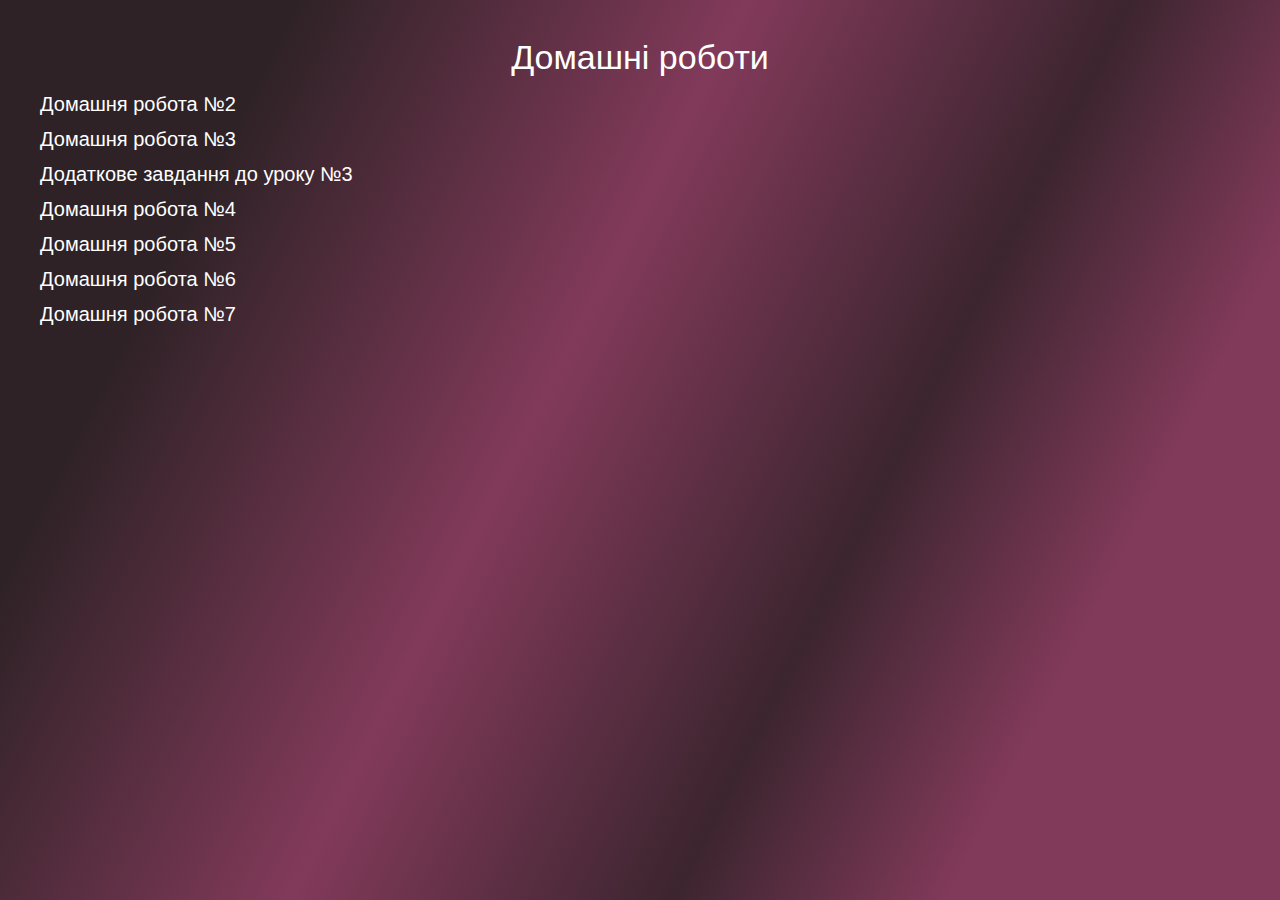
<file: index.html>
<!DOCTYPE html>
<html lang="uk">

<head>
	<meta charset="UTF-8">
	<meta name="viewport" content="width=device-width, initial-scale=1.0">
	<link rel="stylesheet" href="css/style.css">
	<title>Домашня сторінка</title>
</head>

<body>
	<div class="container">
		<h1>Домашні роботи</h1>
		<ul>
			<li>
				<a href="homework_2/index.html">Домашня робота №2</a>
			</li>
			<a href="homework_3/index.html">Домашня робота №3</a>
			</li>
			<li>
				<a href="homework_3/index2.html">Додаткове завдання до уроку №3</a>
			</li>
			<li>
				<a href="homework_4/index.html">Домашня робота №4</a>
			</li>
			<li>
				<a href="homework_5/index.html">Домашня робота №5</a>
			</li>
			<li>
				<a href="homework_6/index.html">Домашня робота №6</a>
			</li>
			<li>
				<a href="homework_7/index.html">Домашня робота №7</a>
			</li>
		</ul>
	</div>
</body>

</html>
</file>
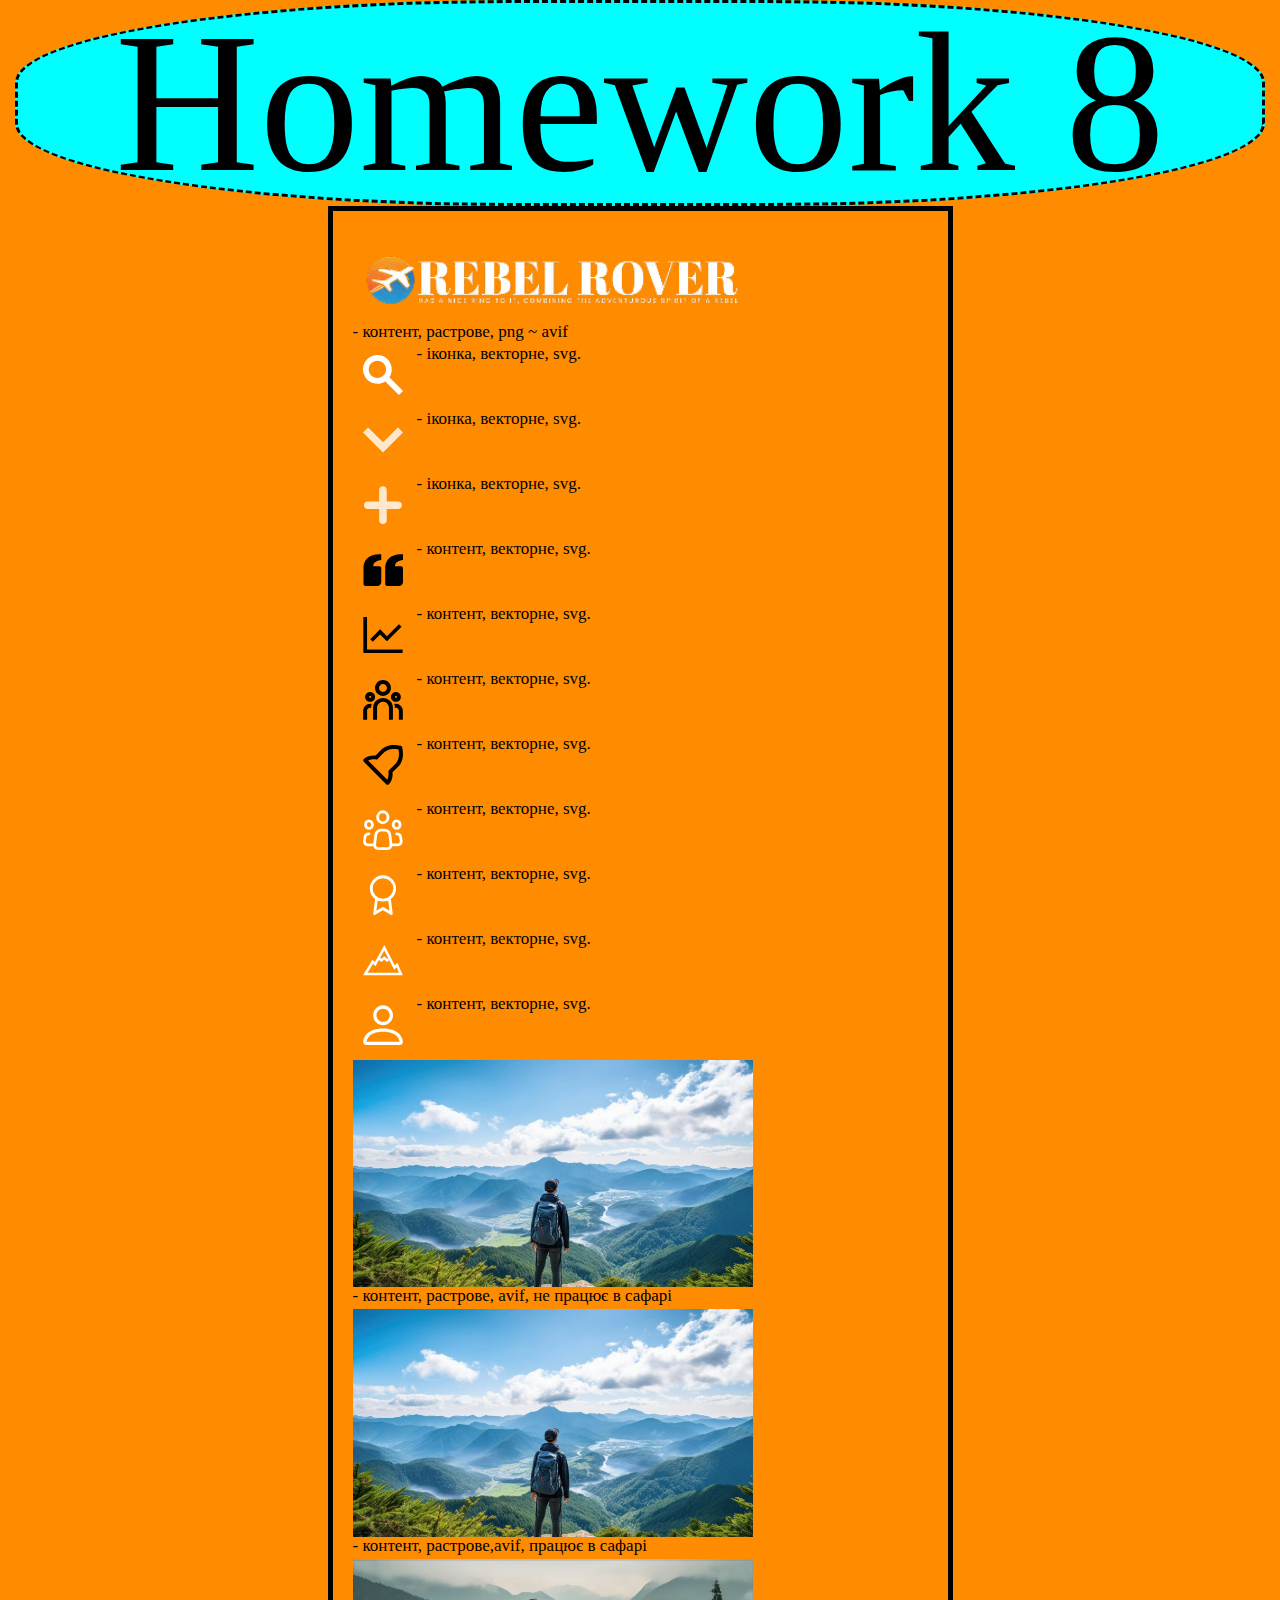
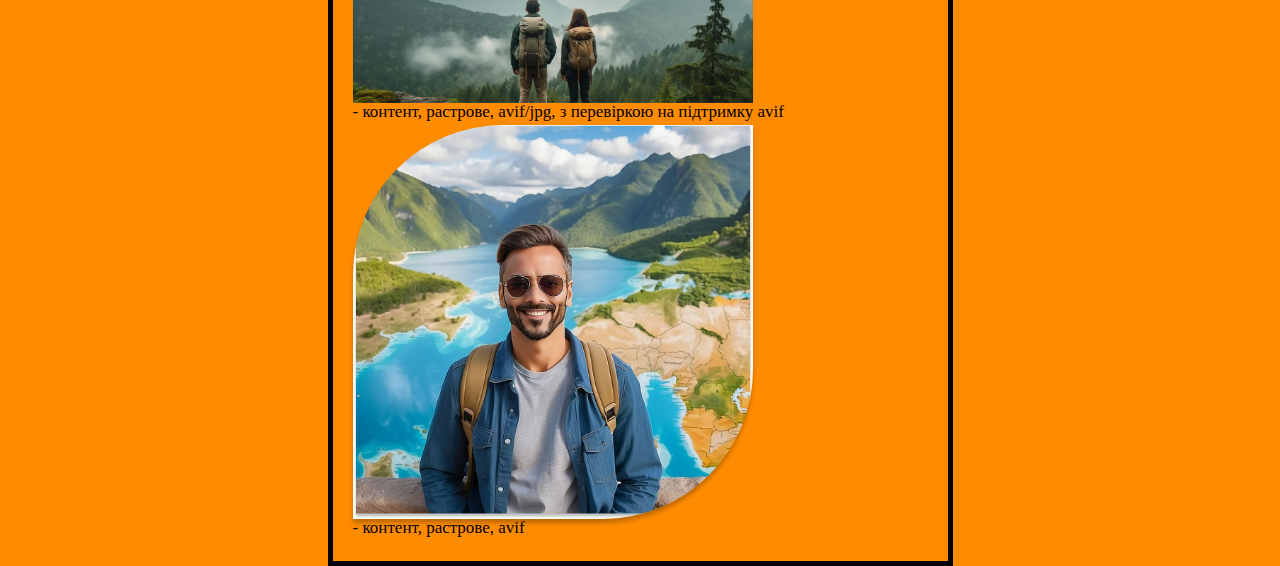
<file: homework-8/index.html>
<!DOCTYPE html>
<html lang="en">
   <head>
      <meta charset="UTF-8">
      <meta name="viewport" content="width=device-width, initial-scale=1.0">
      <title>Homework 8</title>
      <link rel="stylesheet" href="css/style.css">
   </head>
   <body>
      <div class="wrapper">
         <header class="header">
            <div class="title">
               <h1>Homework 8</h1>
            </div>
         </header>
         <main class="page">
            <div class="container">
               <div class="content">
                  <div class="item">
                     <img src="img/Logo.avif" alt="logo">
                     <a href="#">- контент, растрове, png ~ avif</a>
                  </div>
                  <div class="item small">
                     <img src="img/Search.svg" alt="search">
                     <a href="#">- іконка, векторне, svg.</a>
                  </div>
                  <div class="item small">
                     <img src="img/Arrow.svg" alt="arrow">
                     <a href="#">- іконка, векторне, svg.</a>
                  </div>
                  <div class="item small">
                     <img src="img/Plus.svg" alt="plus">
                     <a href="#">- іконка, векторне, svg.</a>
                  </div>
                  <div class="item small">
                     <img src="img/Virgule.svg" alt="Virgule">
                     <a href="#">- контент, векторне, svg.</a>
                  </div>
                  <div class="item small">
                     <img src="img/Graph.svg" alt="Graph">
                     <a href="#">- контент, векторне, svg.</a>
                  </div>
                  <div class="item small">
                     <img src="img/Group.svg" alt="group">
                     <a href="#">- контент, векторне, svg.</a>
                  </div>
                  <div class="item small">
                     <img src="img/Rocket.svg" alt="rocket">
                     <a href="#">- контент, векторне, svg.</a>
                  </div>
                  <div class="item small">
                     <img src="img/Group-2.svg" alt="people">
                     <a href="#">- контент, векторне, svg.</a>
                  </div>
                  <div class="item small">
                     <img src="img/Medal.svg" alt="medal">
                     <a href="#">- контент, векторне, svg.</a>
                  </div>
                  <div class="item small">
                     <img src="img/Mountain.svg" alt="mountain">
                     <a href="#">- контент, векторне, svg.</a>
                  </div>
                  <div class="item small">
                     <img src="img/One-person.svg" alt="one person">
                     <a href="#">- контент, векторне, svg.</a>
                  </div>
                  <div class="item">
                     <img srcset="img/Nature-2X.avif 2x, 
                     img/Nature-3X.avif 3x" alt="nature"
                        src="img/Nature.avif">
                     <a href="#">- контент, растрове, avif, не працює в
                        сафарі</a>
                  </div>
                  <div class="item">
                     <picture>
                        <source srcset="img/Nature.avif 1X, 
                        img/Nature-2X.avif 2x, 
                        img/Nature-3X.avif 3x">
                        <img src="img/Nature.avif" alt="nature">
                     </picture>
                     <a href="#">- контент, растрове,avif, працює в сафарі</a>
                  </div>
                  <div class="item">
                     <picture>
                        <source srcset="img/People-in-nature.avif"
                           type="image/avif">
                        <img src="img/People-in-nature.jpg"
                           alt="People in nature">
                     </picture>
                     <a href="#">- контент, растрове, avif/jpg, з перевіркою на
                        підтримку avif</a>
                  </div>
                  <div class="item">
                     <picture>
                        <source srcset="img/men-in-mountain.avif 1X,
                        img/men-in-mountain2X.avif 2x, 
                        img/men-in-mountain3X.avif 3x">
                        <img class="border" src="img/men-in-mountain.avif"
                           alt="men in mountain">
                     </picture>
                     <a href="#">- контент, растрове, avif</a>
                  </div>
               </div>
            </div>
         </main>
         <footer class="footer">

         </footer>
      </div>
   </body>
</html>
</file>
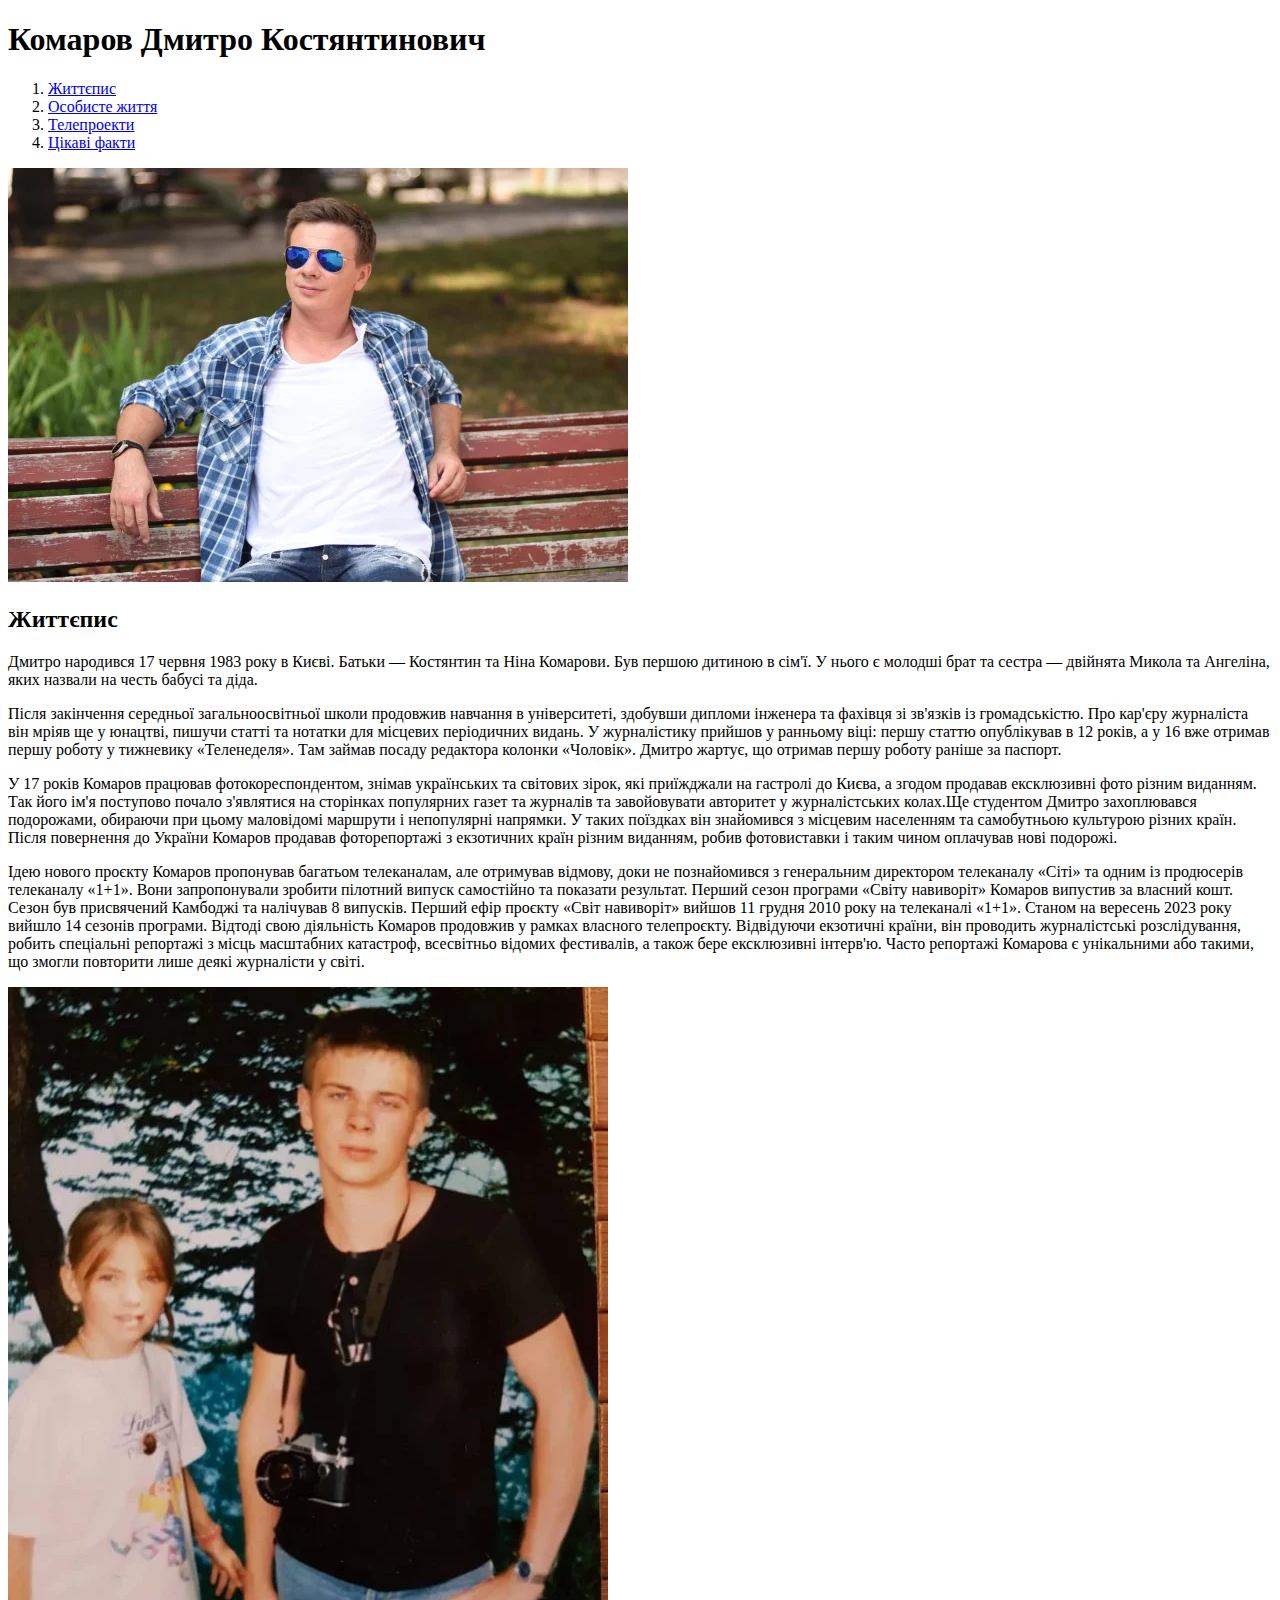
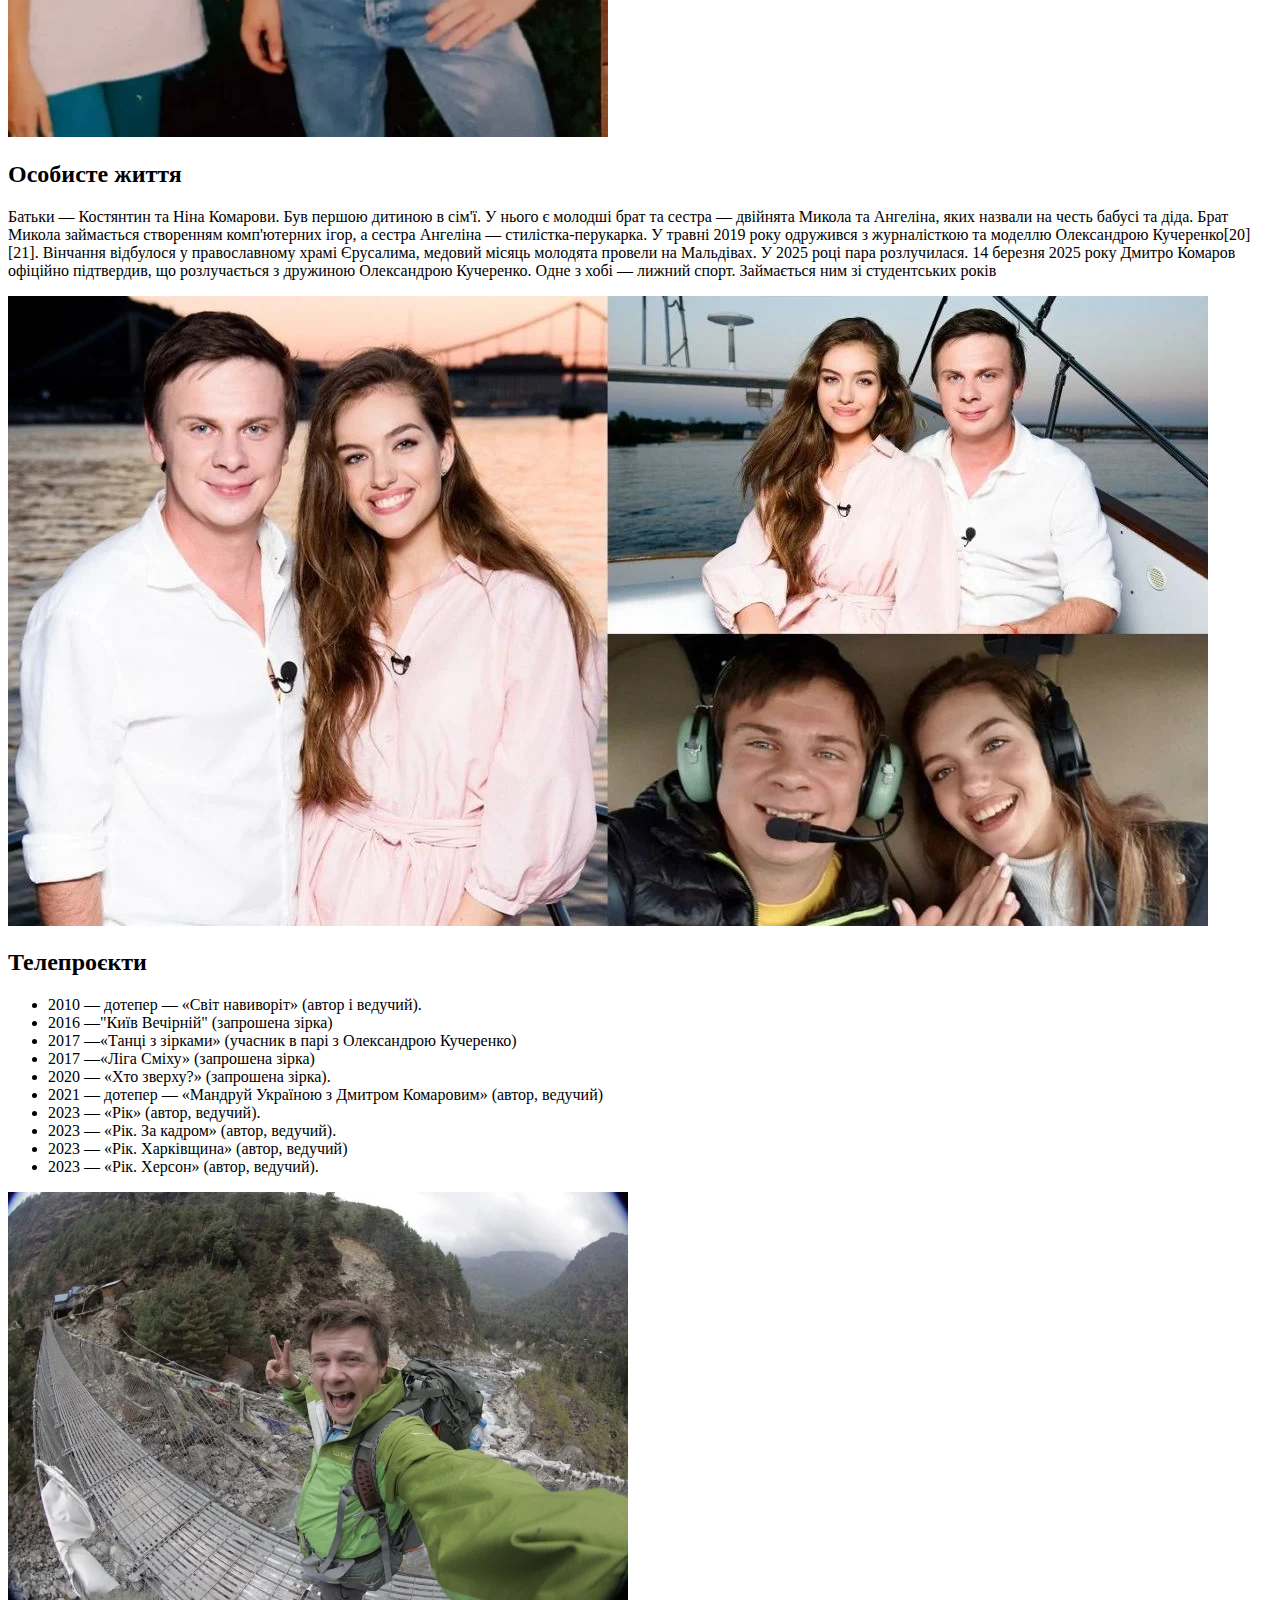
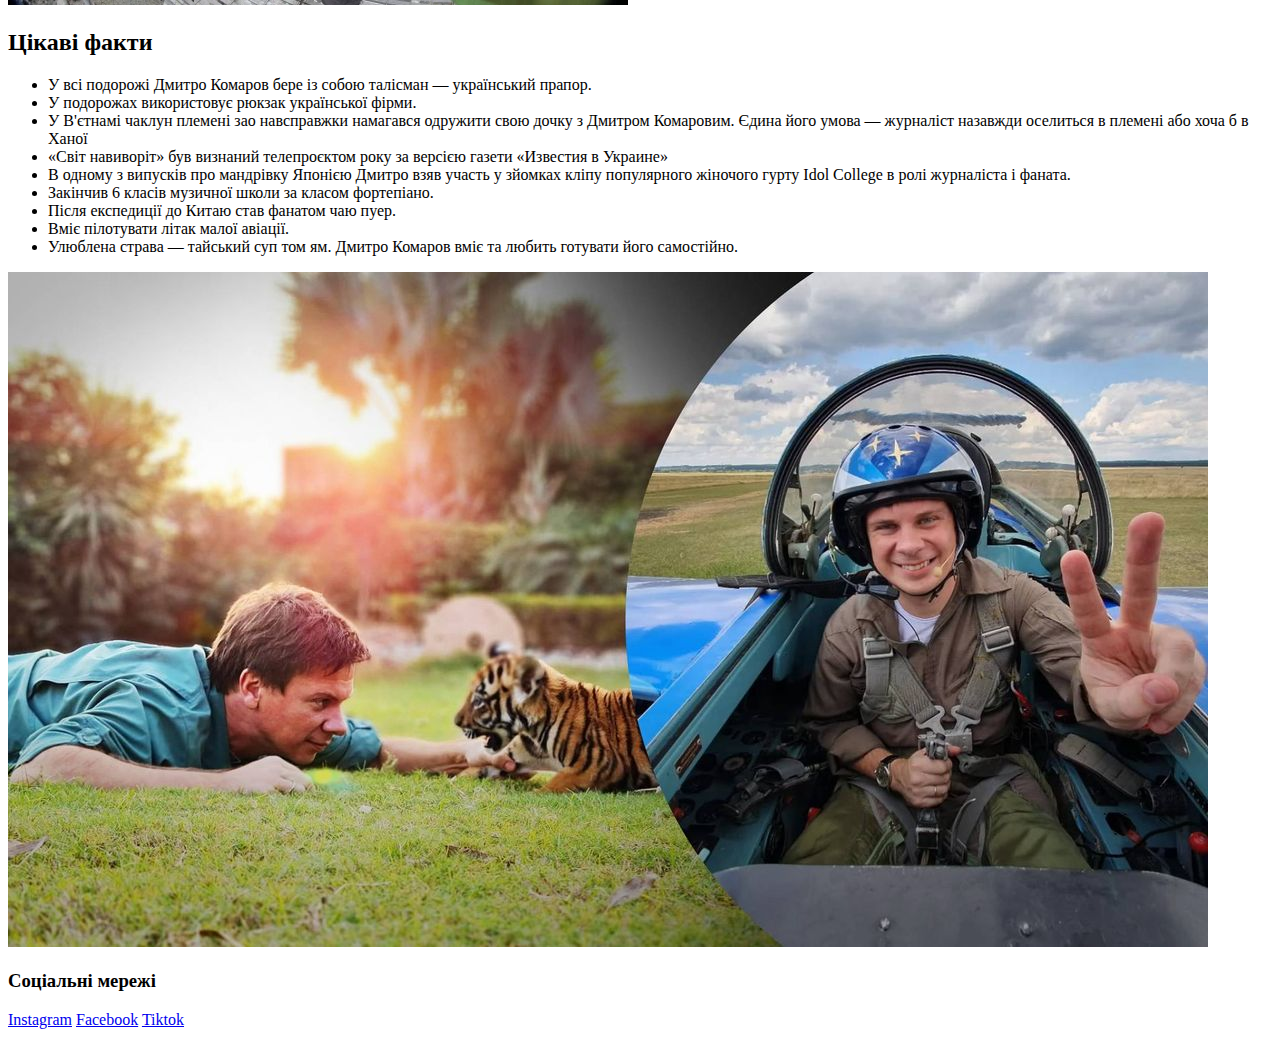
<file: homework_2/index.html>
<!DOCTYPE html>
<html lang="uk">

	<head>
		<meta charset="UTF-8">
		<meta name="viewport" content="width=device-width, initial-scale=1.0">
		<title>Homework 02</title>
	</head>

	<body>
		<header>
			<div>
				<h1>
					Комаров Дмитро Костянтинович
				</h1>
				<ol>
					<li>
						<a href="#biography">Життєпис</a>
					</li>
					<li>
						<a href="#personal_life">Особисте життя</a>
					</li>
					<li>
						<a href="#television">Телепроекти</a>
					</li>
					<li>
						<a href="#facts">Цікаві факти</a>
					</li>

				</ol>

			</div>
		</header>
		<main>
			<div>
				<img src="img/LsyKVZPj4QoASBhMIHNxCt7HLzq97hZ2eFjU7fmf.jpeg.webp"
					alt="Дмитро Комаров сидить в окулярах">
				<h2 id="biography">Життєпис</h2>
				<p>Дмитро народився 17 червня 1983 року в Києві. Батьки — Костянтин та Ніна
					Комарови. Був першою дитиною в
					сім'ї. У нього є
					молодші брат та сестра — двійнята Микола та Ангеліна, яких назвали на честь
					бабусі та діда.</p>
				<p>Після закінчення середньої загальноосвітньої школи продовжив навчання в
					університеті, здобувши дипломи
					інженера та
					фахівця зі зв'язків із громадськістю. Про кар'єру журналіста він мріяв ще у
					юнацтві, пишучи статті та
					нотатки для
					місцевих періодичних видань. У журналістику прийшов у ранньому віці: першу
					статтю опублікував в 12 років, а
					у 16 вже
					отримав першу роботу у тижневику «Теленеделя». Там займав посаду редактора
					колонки «Чоловік». Дмитро
					жартує, що отримав першу роботу раніше за паспорт.</p>
				<p>У 17 років Комаров працював фотокореспондентом, знімав українських та
					світових зірок, які приїжджали на
					гастролі до
					Києва, а згодом продавав ексклюзивні фото різним виданням. Так його
					ім'я поступово почало з'являтися на
					сторінках
					популярних газет та журналів та завойовувати авторитет у журналістських
					колах.Ще студентом Дмитро
					захоплювався подорожами, обираючи при цьому маловідомі маршрути і
					непопулярні напрямки. У таких
					поїздках він знайомився з місцевим населенням та самобутньою культурою
					різних країн. Після повернення до
					України Комаров
					продавав фоторепортажі з екзотичних країн різним виданням, робив
					фотовиставки і таким чином оплачував нові
					подорожі.</p>
				<p>Ідею нового проєкту Комаров пропонував багатьом телеканалам, але
					отримував відмову, доки не познайомився з
					генеральним
					директором телеканалу «Сіті» та одним із продюсерів телеканалу «1+1». Вони
					запропонували зробити пілотний
					випуск
					самостійно та показати результат. Перший сезон програми «Світу навиворіт»
					Комаров випустив за власний
					кошт. Сезон був
					присвячений Камбоджі та налічував 8 випусків. Перший ефір проєкту «Світ
					навиворіт» вийшов 11 грудня 2010
					року на
					телеканалі «1+1». Станом на вересень 2023 року вийшло 14 сезонів програми.

					Відтоді свою діяльність Комаров продовжив у рамках власного телепроєкту.
					Відвідуючи екзотичні країни, він
					проводить
					журналістські розслідування, робить спеціальні репортажі з місць масштабних
					катастроф, всесвітньо відомих
					фестивалів, а
					також бере ексклюзивні інтерв'ю. Часто репортажі Комарова є унікальними або
					такими, що змогли повторити лише
					деякі
					журналісти у світі.</p>
				<img src="img/TuRT4I5dAUbjEhaOH5f62vclHlwUZ9BKEAv1YvJA.jpeg.webp"
					alt="Дмитро Комаров з сестрою, у юному віці">
				<h2 id="personal_life">Особисте життя</h2>
				<p>Батьки — Костянтин та Ніна Комарови. Був першою дитиною в сім'ї. У нього
					є молодші брат та сестра — двійнята
					Микола та
					Ангеліна, яких назвали на честь бабусі та діда.

					Брат Микола займається створенням комп'ютерних ігор, а сестра Ангеліна —
					стилістка-перукарка.

					У травні 2019 року одружився з журналісткою та моделлю Олександрою
					Кучеренко[20][21]. Вінчання відбулося у
					православному
					храмі Єрусалима, медовий місяць молодята провели на Мальдівах. У 2025 році
					пара розлучилася.

					14 березня 2025 року Дмитро Комаров офіційно підтвердив, що розлучається з
					дружиною Олександрою Кучеренко.

					Одне з хобі — лижний спорт. Займається ним зі студентських років</p>
				<img src="img/97ff6f3a075c7a227102f03e37657c42.webp"
					alt="Дмитро Комаров з уже колишньою дружиною">
				<h2 id="television">Телепроєкти</h2>
				<ul>
					<li>2010 — дотепер — «Світ навиворіт» (автор і ведучий).</li>
					<li>2016 —"Київ Вечірній" (запрошена зірка)</li>
					<li>2017 —«Танці з зірками» (учасник в парі з Олександрою Кучеренко)</li>
					<li>2017 —«Ліга Сміху» (запрошена зірка)</li>
					<li>2020 — «Хто зверху?» (запрошена зірка).</li>
					<li>2021 — дотепер — «Мандруй Україною з Дмитром Комаровим» (автор,
						ведучий)</li>
					<li>2023 — «Рік» (автор, ведучий).</li>
					<li>2023 — «Рік. За кадром» (автор, ведучий).</li>
					<li>2023 — «Рік. Харківщина» (автор, ведучий)</li>
					<li>2023 — «Рік. Херсон» (автор, ведучий).</li>
				</ul>
				<img src="img/8OfQYdOLGykZS7Hyeo1apVTk4invkObvbmsqMpoE.jpeg.webp"
					alt="Селфі Комарова на високому гірському мостику">
				<h2 id="facts">
					Цікаві факти
				</h2>
				<ul>
					<li>У всі подорожі Дмитро Комаров бере із собою талісман — український
						прапор.</li>
					<li>У подорожах використовує рюкзак української фірми.</li>
					<li>У В'єтнамі чаклун племені зао навсправжки намагався одружити свою дочку
						з Дмитром Комаровим. Єдина його
						умова —
						журналіст назавжди оселиться в племені або хоча б в Ханої</li>
					<li>«Світ навиворіт» був визнаний телепроєктом року за версією газети
						«Известия в Украине»</li>
					<li>В одному з випусків про мандрівку Японією Дмитро взяв участь у зйомках
						кліпу популярного жіночого гурту
						Idol College
						в ролі журналіста і фаната.</li>
					<li>Закінчив 6 класів музичної школи за класом фортепіано.</li>
					<li>Після експедиції до Китаю став фанатом чаю пуер.</li>
					<li>Вміє пілотувати літак малої авіації.</li>
					<li>Улюблена страва — тайський суп том ям. Дмитро Комаров вміє та любить
						готувати його самостійно.</li>
				</ul>
				<img src="img/image.jpg"
					alt="Дмитро всередині літака, та на другій частині фотограції він з тигренятком">
			</div>
		</main>
		<footer>
			<div>
				<h3>Соціальні мережі</h3>
				<a href="https://www.instagram.com/komarovmir/#" target="_blank"
					title="На сайт Instagram">Instagram</a>
				<a href="https://www.facebook.com/1plus1.DmitroKomarov" target="_blank"
					title="На сайт Facebook">Facebook</a>
				<a href="https://www.tiktok.com/@komarovdmytro" target="_blank"
					title="На сайт Tiktok">Tiktok</a>

			</div>
		</footer>

	</body>

</html>
</file>
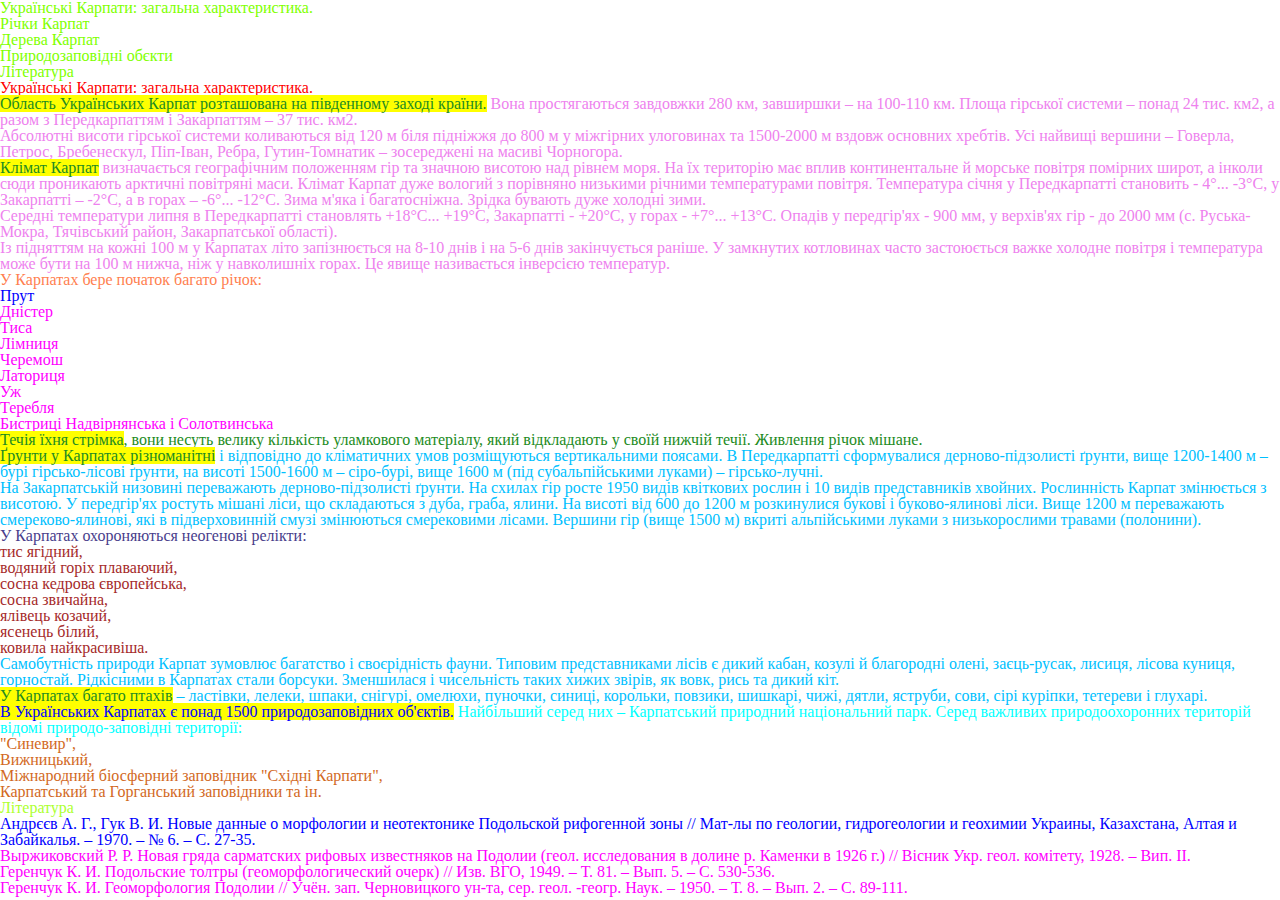
<file: homework_3/index.html>
<!DOCTYPE html>
<html lang="uk">

	<head>
		<meta charset="UTF-8">
		<meta name="viewport" content="width=device-width, initial-scale=1.0">
		<title>Homework 03</title>
		<link rel="stylesheet" href="css/style.css">
	</head>
	<body>
		<header class="header">
			<ol class="list">
				<li class="link"><a href="#title" class="link">Українські Карпати: загальна
						характеристика.</a></li>
				<li class="link"><a href="#rivers" class="link">Річки Карпат</a></li>
				<li class="link"><a href="#trees-id" class="link">Дерева Карпат</a></li>
				<li class="link"><a href="#nature" class="link">Природозаповідні
						обєкти</a></li>
				<li class="link"><a href="#literature" class="link">Література</a></li>
			</ol>
		</header>
		<main class="main">
			<div class="content">
				<h1 class="title" id="title">
					Українські Карпати: загальна характеристика.
				</h1>
				<p class="text">
					<mark>Область Українських Карпат розташована на південному заході
						країни.</mark> Вона простягаються завдовжки 280 км, завширшки – на 100-110
					км. Площа гірської системи – понад 24 тис. км2, а разом з Передкарпаттям і
					Закарпаттям – 37 тис. км2.
				</p>
				<p class="text">
					Абсолютні висоти гірської системи коливаються від 120 м біля підніжжя до
					800 м у міжгірних улоговинах та 1500-2000 м вздовж основних хребтів. Усі
					найвищі вершини – Говерла, Петрос, Бребенескул, Піп-Іван, Ребра,
					Гутин-Томнатик – зосереджені на масиві Чорногора.
				</p>
				<p class="text">
					<mark>Клімат Карпат</mark> визначається географічним положенням гір та
					значною висотою над рівнем моря. На їх територію має вплив континентальне й
					морське повітря помірних широт, а інколи сюди проникають арктичні повітряні
					маси. Клімат Карпат дуже вологий з порівняно низькими річними температурами
					повітря. Температура січня у Передкарпатті становить - 4°... -3°С, у
					Закарпатті – -2°С, а в горах – -6°... -12°С. Зима м'яка і багатосніжна.
					Зрідка бувають дуже холодні зими.
				</p>
				<p class="text">
					Середні температури липня в Передкарпатті становлять +18°С... +19°С,
					Закарпатті - +20°С, у горах - +7°... +13°С. Опадів у
					передгір'ях - 900 мм, у верхів'ях гір - до 2000 мм (с. Руська-Мокра,
					Тячівський район, Закарпатської області).
				</p>
				<p class="text">
					Із підняттям на кожні 100 м у Карпатах літо запізнюється на 8-10 днів і на
					5-6 днів закінчується раніше. У замкнутих котловинах часто застоюється
					важке холодне повітря і температура може бути на 100 м нижча, ніж у
					навколишніх горах. Це явище називається інверсією температур.
				</p>

			</div>
			<div class="section">
				<h2 id="rivers">У Карпатах бере початок багато річок:</h2>
				<ul class="list-2">
					<li class="item">Прут</li>
					<li class="item">Дністер</li>
					<li class="item">Тиса</li>
					<li class="item">Лімниця</li>
					<li class="item">Черемош</li>
					<li class="item">Латориця</li>
					<li class="item">Уж</li>
					<li class="item">Теребля</li>
					<li class="item">Бистриці Надвірнянська і Солотвинська</li>
				</ul>
				<mark>Течія їхня стрімка</mark>, вони несуть велику кількість уламкового
				матеріалу, який відкладають у своїй нижчій течії. Живлення річок мішане.
			</div>
			<div class="section-2">
				<p class="text">
					<mark>Ґрунти у Карпатах різноманітні</mark> і відповідно до кліматичних
					умов розміщуються вертикальними поясами. В Передкарпатті сформувалися
					дерново-підзолисті ґрунти, вище 1200-1400 м – бурі гірсько-лісові ґрунти,
					на висоті 1500-1600 м – сіро-бурі, вище 1600 м (під субальпійськими луками)
					– гірсько-лучні.
				</p>
				<p class="text">
					На Закарпатській низовині переважають дерново-підзолисті ґрунти. На схилах
					гір росте 1950 видів квіткових рослин і 10 видів представників хвойних.
					Рослинність Карпат змінюється з висотою. У передгір'ях ростуть мішані ліси,
					що складаються з дуба, граба, ялини. На висоті від 600 до 1200 м
					розкинулися букові і буково-ялинові ліси. Вище 1200 м переважають
					смереково-ялинові, які в підверховинній смузі змінюються смерековими
					лісами. Вершини гір (вище 1500 м) вкриті альпійськими луками з
					низькорослими травами (полонини).
				</p>
				<h2 id="trees-id">У Карпатах охороняються неогенові релікти:</h2>
				<ul class="list-3">
					<li class="item-2">тис ягідний,</li>
					<li class="item-2">водяний горіх плаваючий,</li>
					<li class="item-2">сосна кедрова європейська,</li>
					<li class="item-2">сосна звичайна,</li>
					<li class="item-2">ялівець козачий,</li>
					<li class="item-2">ясенець білий,</li>
					<li class="item-2">ковила найкрасивіша.</li>
				</ul>
				<p class="text">
					Самобутність природи Карпат зумовлює багатство і своєрідність фауни.
					Типовим представниками лісів є дикий кабан, козулі й благородні олені,
					заєць-русак, лисиця, лісова куниця, горностай. Рідкісними в Карпатах стали
					борсуки. Зменшилася і чисельність таких хижих звірів, як вовк, рись та
					дикий кіт.
				</p>
				<p class="text">
					<mark>У Карпатах багато птахів</mark> – ластівки, лелеки, шпаки, снігурі,
					омелюхи, пуночки, синиці, корольки, повзики, шишкарі, чижі, дятли, яструби,
					сови, сірі куріпки, тетереви і глухарі.
				</p>
			</div>
			<div class="article" id="nature">
				<p>
					<mark>В Українських Карпатах є понад 1500 природозаповідних
						об'єктів.</mark> Найбільший серед них – Карпатський природний національний
					парк. Серед важливих природоохоронних територій відомі природо-заповідні
					території:
				</p>
				<ul>
					<li>"Синевир",</li>
					<li>Вижницький,</li>
					<li>Міжнародний біосферний заповідник "Східні Карпати",</li>
					<li>Карпатський та Горганський заповідники та ін.</li>
				</ul>

			</div>
		</main>
		<footer>
			<h3 class="link" id="literature">
				Література
			</h3>
			<ol class="list-4">
				<li class="item">
					Андрєєв А. Г., Гук В. И. Новые данные о морфологии и неотектонике
					Подольской рифогенной зоны // Мат-лы по геологии, гидрогеологии и геохимии
					Украины, Казахстана, Алтая и Забайкалья. – 1970. – № 6. – С. 27-35.
				</li>
				<li class="item">
					Выржиковский Р. Р. Новая гряда сарматских рифовых известняков на Подолии
					(геол. исследования в долине р. Каменки в 1926 г.) // Вісник Укр. геол.
					комітету, 1928. – Вип. ІІ.
				</li>
				<li class="item">
					Геренчук К. И. Подольские толтры (геоморфологический очерк) // Изв. ВГО,
					1949. – Т. 81. – Вып. 5. – С. 530-536.
				</li>
				<li class="item">
					Геренчук К. И. Геоморфология Подолии // Учён. зап. Черновицкого ун-та, сер.
					геол. -геогр. Наук. – 1950. – Т. 8. – Вып. 2. – С. 89-111.
				</li>
			</ol>

		</footer>
	</body>

</html>
</file>
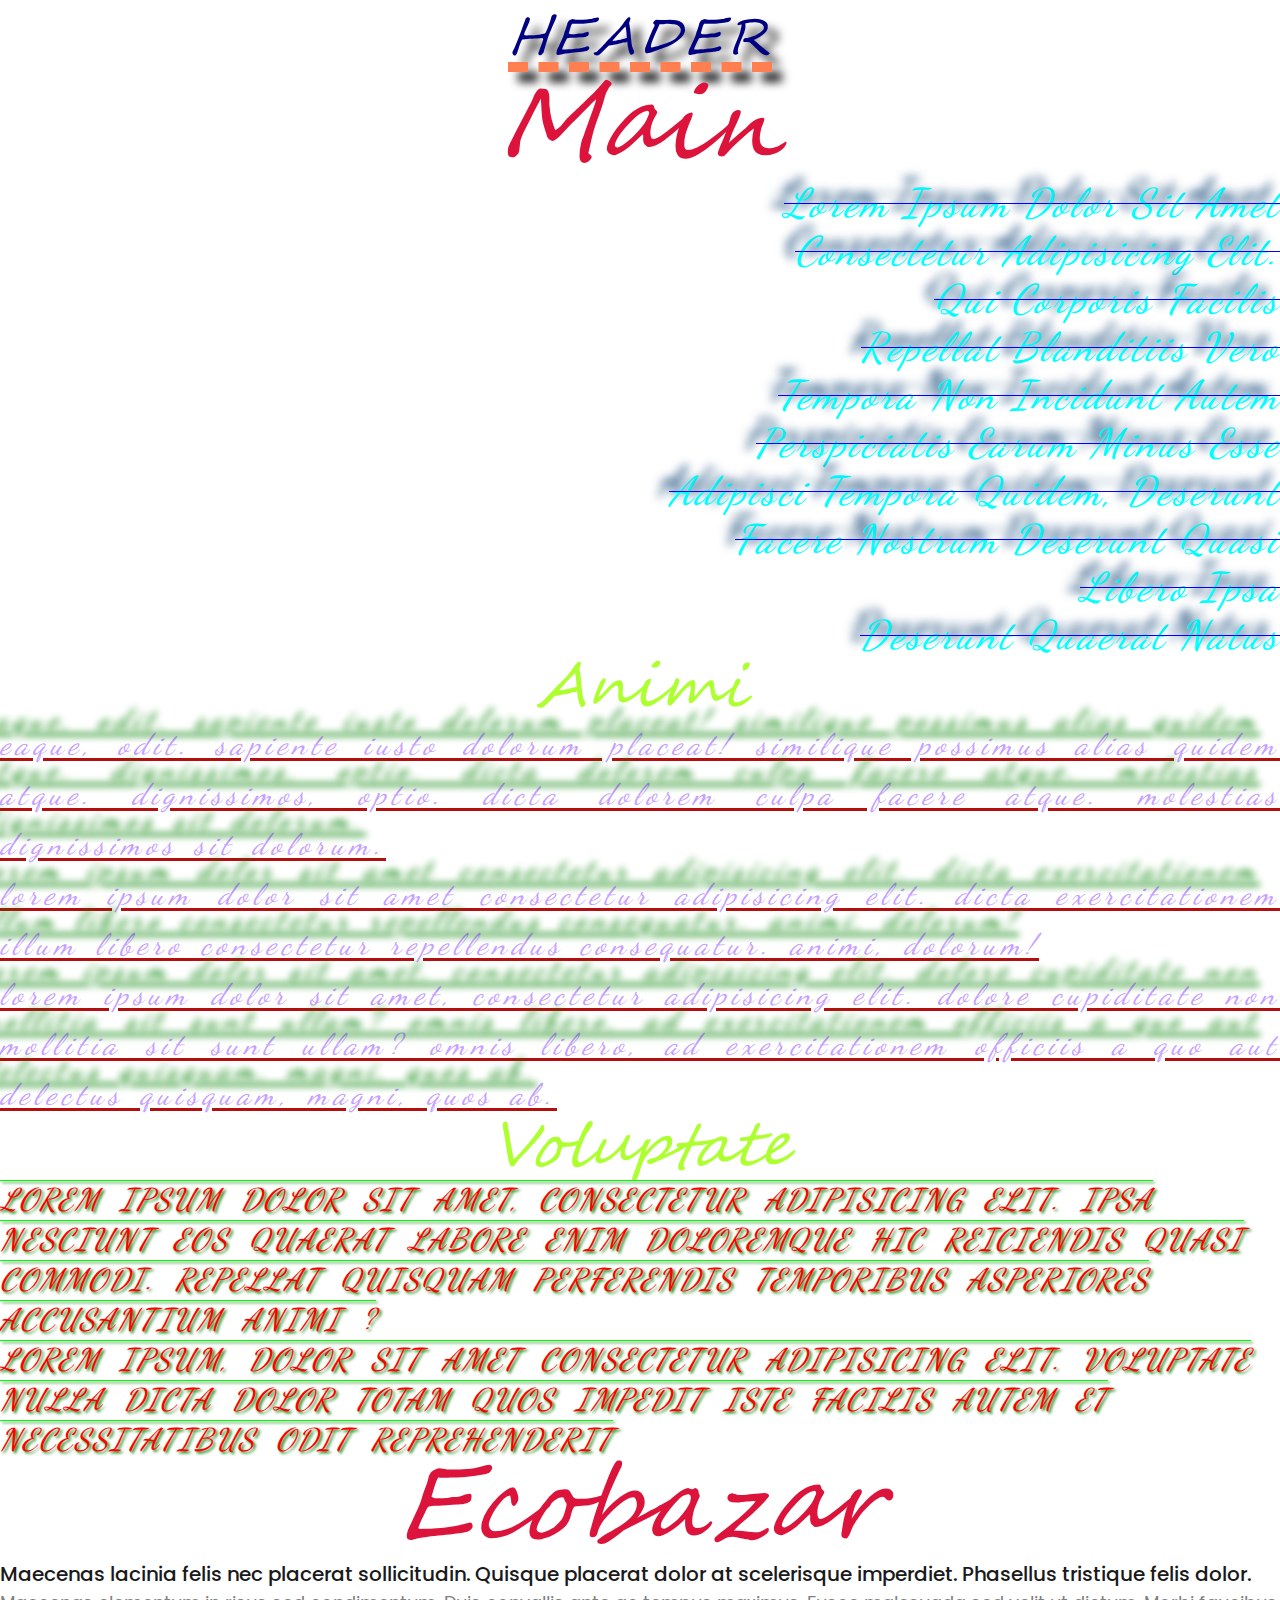
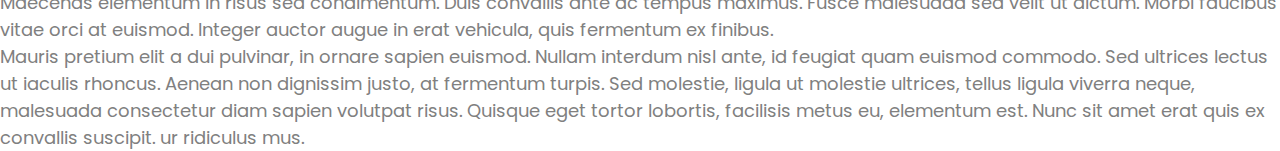
<file: homework_4/index.html>
<!DOCTYPE html>
<html lang="zxx">
   <head>
      <meta charset="UTF-8">
      <meta name="viewport" content="width=device-width, initial-scale=1.0">
      <title>Домашня робота №4</title>
      <link rel="stylesheet" href="css/style.css">

   </head>
   <body>
      <header>
         <h1 class="title">Header</h1>
      </header>
      <main>
         <h2 class="subtitle">Main</h2>
         <div class="content">
            <ul class="list">
               <li class="item">Lorem ipsum dolor sit amet</li>
               <li class="item">consectetur adipisicing elit.</li>
               <li class="item">qui corporis facilis</li>
               <li class="item">repellat blanditiis vero</li>
               <li class="item">tempora non incidunt autem</li>
               <li class="item">perspiciatis earum minus esse</li>
               <li class="item">adipisci tempora quidem, deserunt</li>
               <li class="item">facere nostrum deserunt quasi</li>
               <li class="item">libero ipsa</li>
               <li class="item">deserunt quaerat natus</li>
            </ul>
            <h3 class="subtitle-2">Animi</h3>
            <p class="info"> Eaque, odit. Sapiente iusto dolorum placeat!
               Similique possimus alias quidem atque. Dignissimos, optio. Dicta
               dolorem culpa facere atque. Molestias dignissimos sit
               dolorum.</p>
            <p class="info">Lorem ipsum dolor sit amet consectetur adipisicing
               elit. Dicta exercitationem illum libero consectetur repellendus
               consequatur. Animi, dolorum!</p>
            <p class="info">Lorem ipsum dolor sit amet, consectetur adipisicing
               elit. Dolore cupiditate non mollitia sit sunt ullam? Omnis
               libero, ad exercitationem officiis a quo aut delectus quisquam,
               magni, quos ab.</p>
            <h3 class="subtitle-2">Voluptate</h3>
            <p class="description">Lorem ipsum dolor sit amet, consectetur
               adipisicing elit. Ipsa nesciunt eos quaerat labore enim
               doloremque hic reiciendis quasi commodi. Repellat quisquam
               perferendis temporibus asperiores accusantium animi ?</p>
            <p class="description">Lorem ipsum, dolor sit amet consectetur
               adipisicing elit. Voluptate nulla dicta dolor totam quos impedit
               iste facilis autem et necessitatibus odit reprehenderit </p>
         </div>
      </main>
      <footer>
         <h3 class="subtitle">Ecobazar</h3>
         <div class="block">
            <p class="text">
               Maecenas lacinia felis nec placerat sollicitudin. Quisque
               placerat dolor at scelerisque imperdiet. Phasellus tristique
               felis dolor.
            </p>
            <p>
               Maecenas elementum in risus sed condimentum. Duis convallis ante
               ac tempus maximus. Fusce malesuada sed velit ut dictum. Morbi
               faucibus vitae orci at euismod. Integer auctor augue in erat
               vehicula, quis fermentum ex finibus.
            </p>
            <p>
               Mauris pretium elit a dui pulvinar, in ornare sapien euismod.
               Nullam interdum nisl ante, id feugiat quam euismod commodo. Sed
               ultrices lectus ut iaculis rhoncus. Aenean non dignissim justo,
               at fermentum turpis. Sed molestie, ligula ut molestie ultrices,
               tellus ligula viverra neque, malesuada consectetur diam sapien
               volutpat risus.
               Quisque eget tortor lobortis, facilisis metus eu, elementum est.
               Nunc sit amet erat quis ex convallis suscipit. ur ridiculus mus.
            </p>
         </div>
      </footer>
   </body>
</html>
</file>
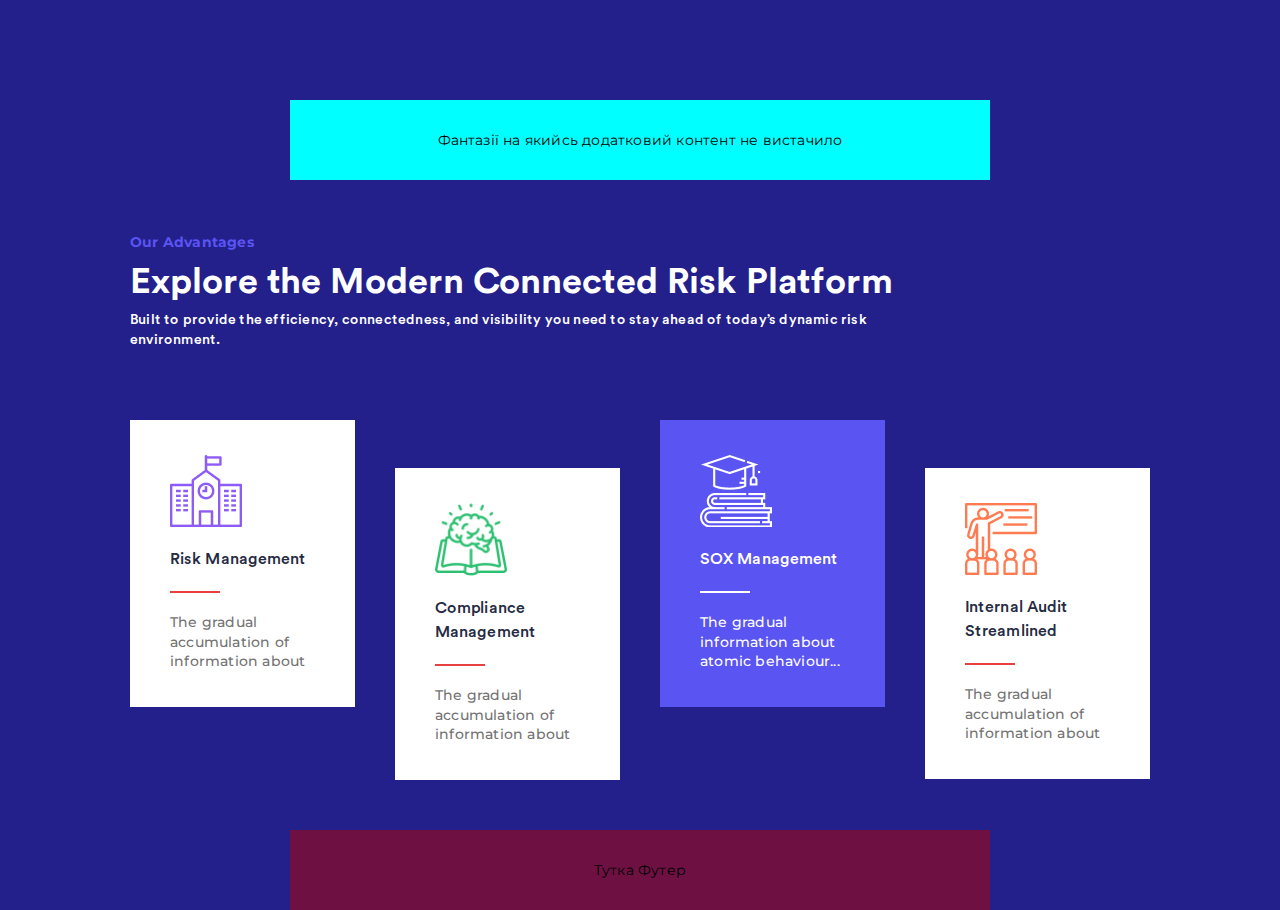
<file: homework_5/index.html>
<!DOCTYPE html>
<html lang="zxx">
   <head>
      <meta charset="UTF-8">
      <meta name="viewport" content="width=device-width, initial-scale=1.0">
      <title>Домашня робота №5</title>
      <link rel="stylesheet" href="css/style.css">

   </head>
   <body>
      <header>
         <div class="section-0">
            <div class="blok">
               <p>Фантазії на якийсь додатковий контент не вистачило</p>
            </div>
         </div>
      </header>
      <main>
         <div class="section">
            <div class="text">
               <p class="sub-title">Our Advantages</p>
               <h2 class="title">Explore the Modern Connected Risk Platform
               </h2>

               <p class="info">Built to provide the efficiency, connectedness,
                  and
                  visibility you
                  need to stay ahead of today’s dynamic risk environment.</p>
            </div>
            <div class="cards">
               <div class="cards-inner">
                  <div class="advantages-card ">
                     <div class="content">
                        <img src="img/014-school-1.jpg" class="image"
                           alt="Purple line icon of a building">
                        <h3 class="card-title">Risk Management </h3>
                        <span class="line"></span>
                        <p class="some-text">The gradual
                           accumulation of
                           information about </p>
                     </div>
                  </div>
                  <div class="advantages-card advantages-card-top">
                     <div class="content">
                        <img src="img/026---Idea.jpg" class="image"
                           alt="A green book with an open cover displaying a brain">
                        <h3 class="card-title">Compliance Management</h3>
                        <span class="line"></span>
                        <p class="some-text">The gradual
                           accumulation of
                           information about </p>
                     </div>
                  </div>
                  <div
                     class="advantages-card advantages-card-top-dark ">
                     <div class="content">
                        <img src="img/016-knowledge.jpg" class="image"
                           alt="A monochrome image featuring a graduation cap resting">
                        <h3 class="card-title">SOX Management</h3>
                        <span class="line"></span>
                        <p class="some-text">The gradual
                           information about
                           atomic behaviour...</p>
                     </div>
                  </div>
                  <div class="advantages-card advantages-card-top">
                     <div class="content">
                        <img src="img/017-education.jpg" class="image"
                           alt="A person stands confidently in front of a group">
                        <h3 class="card-title">Internal Audit Streamlined</h3>
                        <span class="line"></span>
                        <p class="some-text">The gradual
                           accumulation of
                           information about </p>
                     </div>
                  </div>
               </div>
            </div>

         </div>
      </main>

      <div class="section-2">
         <div class="block">
            <p>Тутка Футер</p>
         </div>
      </div>
      <footer>

      </footer>
   </body>
</html>
</file>
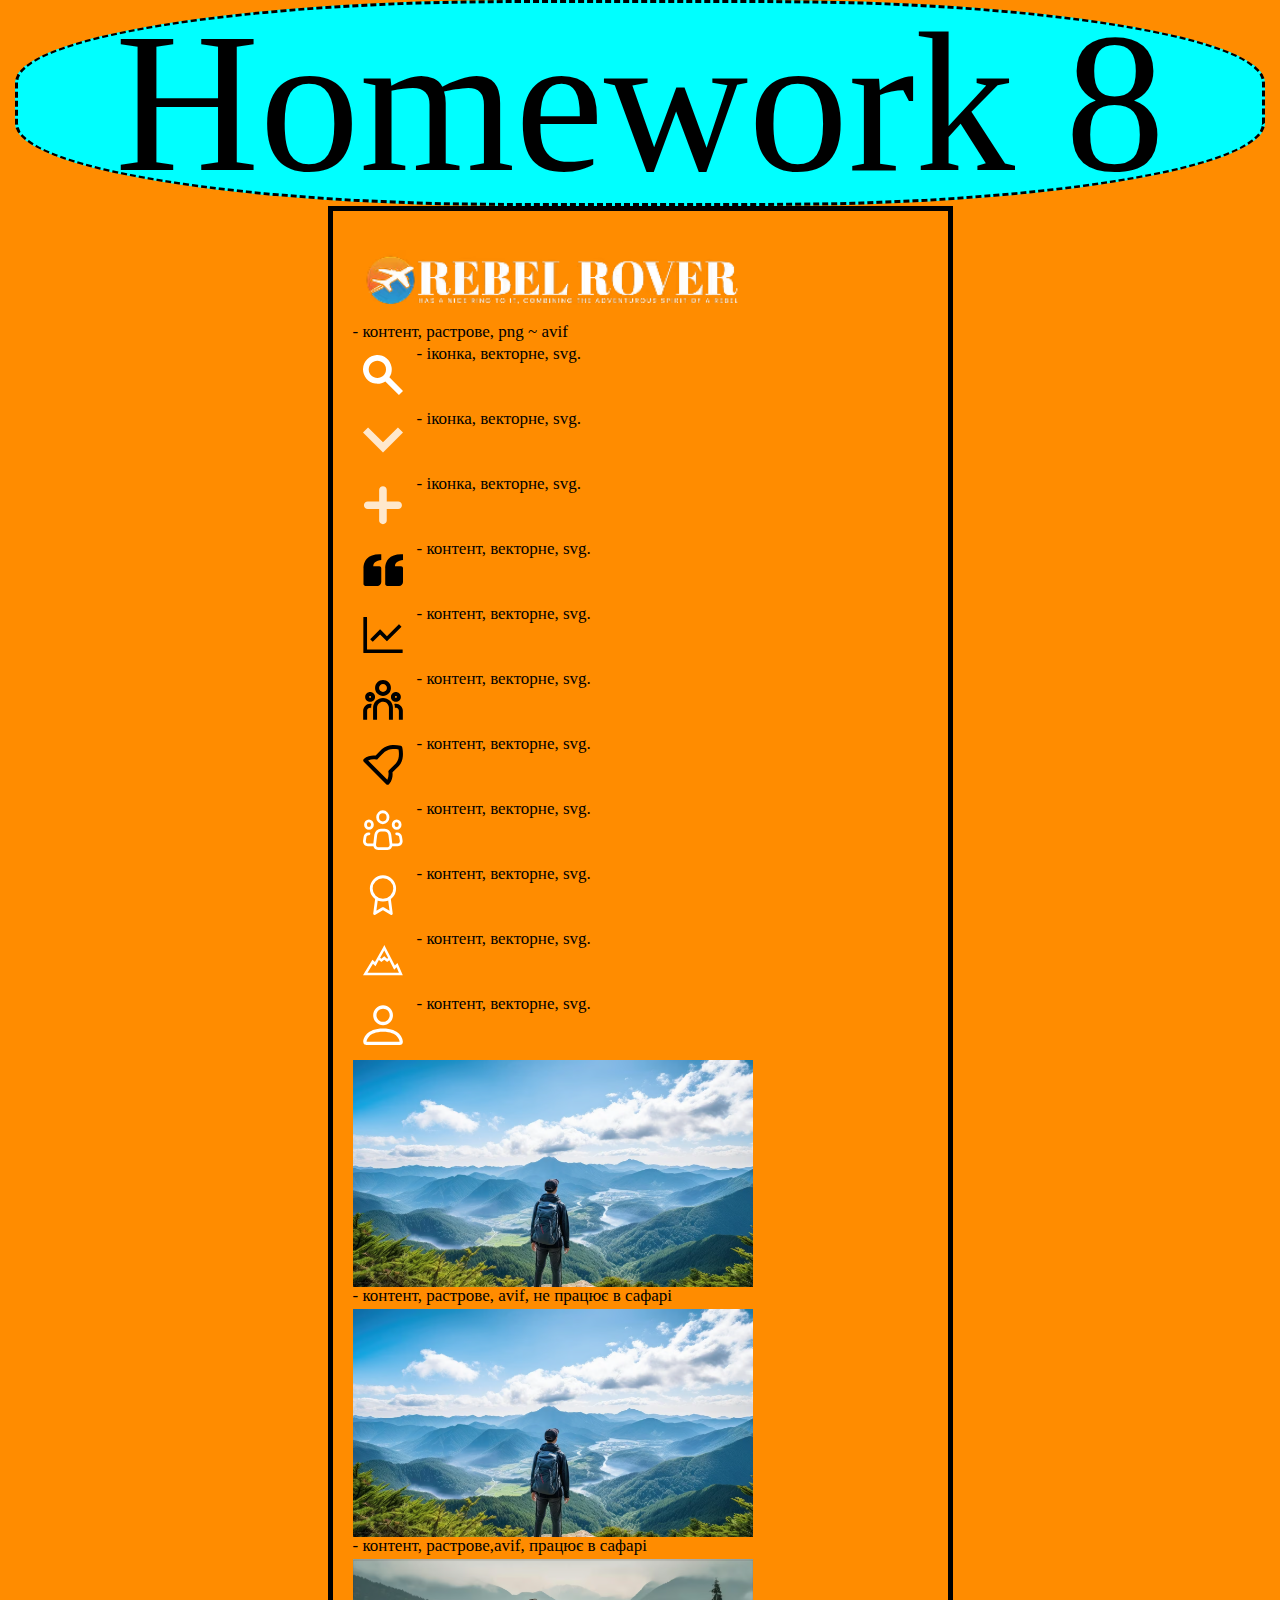
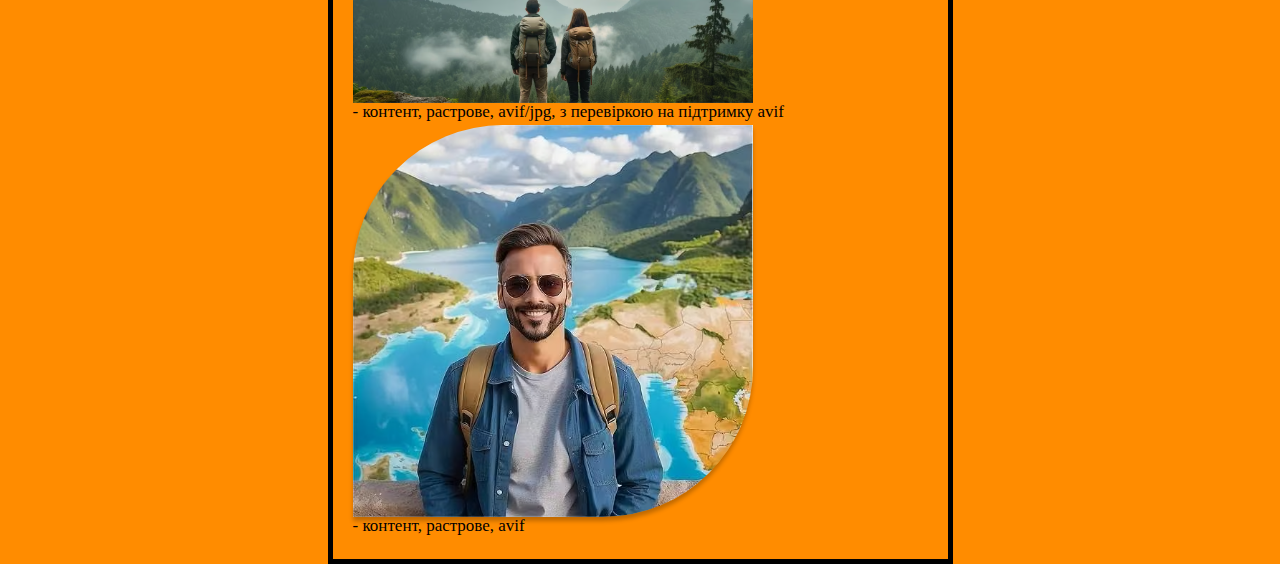
<file: homework_8/index.html>
<!DOCTYPE html>
<html lang="en">
   <head>
      <meta charset="UTF-8">
      <meta name="viewport" content="width=device-width, initial-scale=1.0">
      <title>Homework 8</title>
      <link rel="stylesheet" href="css/style.css">
   </head>
   <body>
      <div class="wrapper">
         <header class="header">
            <div class="title">
               <h1>Homework 8</h1>
            </div>
         </header>
         <main class="page">
            <div class="container">
               <div class="content">
                  <div class="item">
                     <img src="img/Logo.avif" alt="logo">
                     <a href="#">- контент, растрове, png ~ avif</a>
                  </div>
                  <div class="item small">
                     <img src="img/Search.svg" alt="search">
                     <a href="#">- іконка, векторне, svg.</a>
                  </div>
                  <div class="item small">
                     <img src="img/Arrow.svg" alt="arrow">
                     <a href="#">- іконка, векторне, svg.</a>
                  </div>
                  <div class="item small">
                     <img src="img/Plus.svg" alt="plus">
                     <a href="#">- іконка, векторне, svg.</a>
                  </div>
                  <div class="item small">
                     <img src="img/Virgule.svg" alt="Virgule">
                     <a href="#">- контент, векторне, svg.</a>
                  </div>
                  <div class="item small">
                     <img src="img/Graph.svg" alt="Graph">
                     <a href="#">- контент, векторне, svg.</a>
                  </div>
                  <div class="item small">
                     <img src="img/Group.svg" alt="group">
                     <a href="#">- контент, векторне, svg.</a>
                  </div>
                  <div class="item small">
                     <img src="img/Rocket.svg" alt="rocket">
                     <a href="#">- контент, векторне, svg.</a>
                  </div>
                  <div class="item small">
                     <img src="img/Group-2.svg" alt="people">
                     <a href="#">- контент, векторне, svg.</a>
                  </div>
                  <div class="item small">
                     <img src="img/Medal.svg" alt="medal">
                     <a href="#">- контент, векторне, svg.</a>
                  </div>
                  <div class="item small">
                     <img src="img/Mountain.svg" alt="mountain">
                     <a href="#">- контент, векторне, svg.</a>
                  </div>
                  <div class="item small">
                     <img src="img/One-person.svg" alt="one person">
                     <a href="#">- контент, векторне, svg.</a>
                  </div>
                  <div class="item">
                     <img srcset="img/Nature-2X.avif 2x, 
                     img/Nature-3X.avif 3x" alt="nature"
                        src="img/Nature.avif">
                     <a href="#">- контент, растрове, avif, не працює в
                        сафарі</a>
                  </div>
                  <div class="item">
                     <picture>
                        <source srcset="img/Nature.avif 1x, 
                        img/Nature-2X.avif 2x, 
                        img/Nature-3X.avif 3x">
                        <img src="img/Nature.avif" alt="nature">
                     </picture>
                     <a href="#">- контент, растрове,avif, працює в сафарі</a>
                  </div>
                  <div class="item">
                     <picture>
                        <source srcset="img/People-in-nature.avif"
                           type="image/avif">
                        <img src="img/People-in-nature.jpg"
                           alt="People in nature">
                     </picture>
                     <a href="#">- контент, растрове, avif/jpg, з перевіркою на
                        підтримку avif</a>
                  </div>
                  <div class="item">
                     <picture>
                        <source srcset="img/men-in-mountain.avif 1x,
                        img/men-in-mountain2X.avif 2x, 
                        img/men-in-mountain3X.avif 3x">
                        <img class="border" src="img/men-in-mountain.avif"
                           alt="men in mountain">
                     </picture>
                     <a href="#">- контент, растрове, avif</a>
                  </div>
               </div>
            </div>
         </main>
         <footer class="footer">

         </footer>
      </div>
   </body>
</html>
</file>
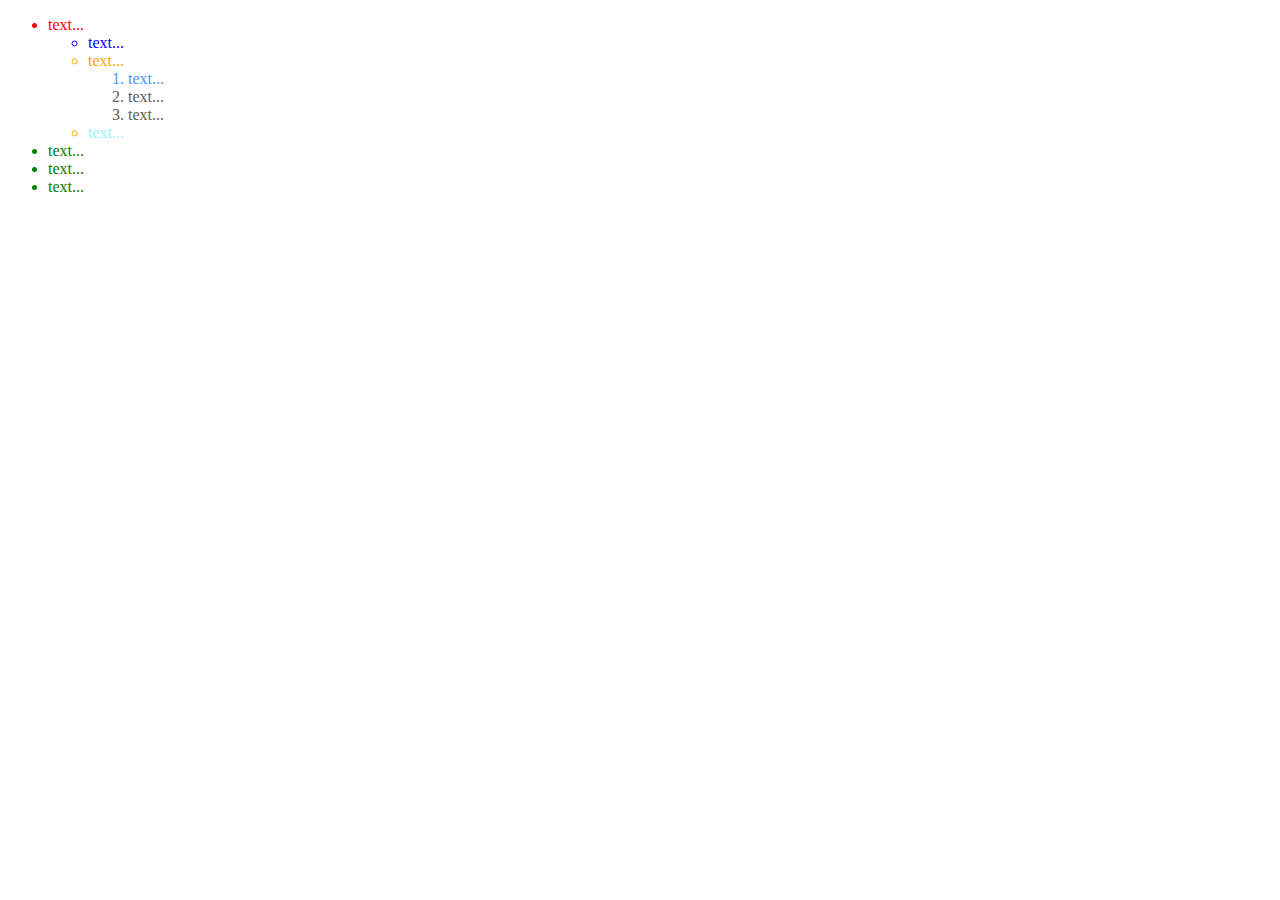
<file: homework_3/index2.html>
<!DOCTYPE html>
<html lang="en">
   <head>
      <meta charset="UTF-8">
      <meta name="viewport" content="width=device-width, initial-scale=1.0">
      <title>Task 2</title>
      <!-- <link rel="stylesheet" href="css/reset.css"> -->
      <link rel="stylesheet" href="css/style2.css">
   </head>
   <body>

      <ul>
         <li>
            text...
            <ul>
               <li>text...</li>
               <li>
                  text...
                  <ol>
                     <li>text...</li>
                     <li><span>text...</span></li>
                     <li>text...</li>
                  </ol>
               </li>
               <li><span>text...</span></li>
            </ul>
         </li>
         <li>text...</li>
         <li>text...</li>
         <li>text...</li>
      </ul>

   </body>
</html>
</file>
<file: homework_3/css/style2.css>
ul > li {
   color:red
}
ul > li + li {
   color: green;
}
ul > li > ul > li {
   color: blue;
}
ul > li > ul > li + li {
   color: orange;
}
ul > li > ul > li > ol >li{
   color: #4597f7
}
ul > li > ul > li > ol >li + li {
   color: #5d5d5d;
}
ul > li > ul > li  > span {
   color: #a0f0fc;
}
</file>
<file: css/style.css>
@import url("reset.css");


body {
	font-family: "Lato", sans-serif;
	color: #FFF;
	background: linear-gradient(297deg, rgba(130,58,90,1) 19%, rgba(60,37,47,1) 35%, rgba(130,58,90,1) 57%, rgba(46,34,38,1) 83%);
	background-attachment: fixed;
}
.container {
	max-width: 1200px;
	margin-inline: auto;
	padding-block: 40px;
}
h1 {
	font-size: 34px;
	text-align: center;
	&:not(:last-child){
		margin-block-end: 20px;
	}
}
ul > * {
	margin-block-end: 15px;
}
ul > *:last-child {
	margin-block-end: 0px;
}
a {
	font-size: 20px;
	transition: color 0.3s;
	@media (any-hover: hover){
		&:hover{
			color: #ffeaa6;
		}
	}
}
</file>
<file: homework-8/css/style.css>
@import url("reset.css");

body {
   background-color: darkorange;
   padding-left: 15px;
   padding-right: 15px;
}

.title {
   width: 100%;
   font-size: 200px;
   margin: 0 auto;
   text-align: center;
   background-color: aqua;
   border-radius: 40%;
   border: 3px dashed black;
}
.container {
   margin: 0 auto;
   width: 50%;
   border: 5px black solid;
   padding: 20px;
}
a {
   font-size:17px;
}
a:hover {
   color: rgb(0, 38, 255);
   text-decoration: underline;
   text-decoration-color: rgb(148, 138, 147);
}
img{
   width: 400px;
}
.item {
   padding-bottom: 5px;
}
.small img{
   height: 60px;
   padding: 10px;
   width: 60px;
}
.border{
   border-radius: 150px 0px;
box-shadow: 0px 4px 4px 0px rgba(0, 0, 0, 0.25);
}
</file>
<file: homework_3/css/style.css>
@import url("reset.css");

* {
color: forestgreen;
}
p {
   color: blue;
}
h2 {
   color: coral;
}
.title {
   color: red;
}
#trees-id {
   color: darkslateblue;
}
[class*="xt"] {
   color: black;
}
h3.link {
   color: greenyellow;
}
.item,
.item-2,
li {
   color: blue
}
.list-3 .item-2 {
   color: brown;
}
.list * {
   color: chartreuse;
}
.section-2 > p {
   color: deepskyblue;
}
.title ~ p {
   color: violet;
}
.item + li {
   color: magenta;
}




















/* Для бекенду: */
.article p {
   color: aqua;
}
.article mark {
   color: blue;
}
.article li {
   color: chocolate;
}
</file>
<file: homework_4/css/style.css>
@import url("fonts.css");
@import url("reset.css");
@import url("https://fonts.googleapis.com/css?family=Poppins:regular,500&display=swap");
@import url("https://fonts.googleapis.com/css?family=Dancing+Script:regular,500,700&display=swap");

body {
   font-family: "Dancing Script", fantasy ;
   font-size: 30px;
   font-style: oblique;
   font-weight: 500;
}

.title {
   font-family: "Segoe Script", cursive;
   font-size: 50px;
   font-style: italic;
   font-weight: 400;
   color: rgb(0, 0, 128);
   text-align: center;
   text-decoration: underline;
   text-decoration-color: coral;
   text-decoration-thickness: 10px;
   text-underline-offset: 8px;
   text-decoration-style:dashed;
   text-shadow:10px 10px 10px #1A1A1A;
   text-transform: uppercase;
   line-height: normal;
   letter-spacing: 3px;
}

.subtitle {
   font-family: "Segoe Script", cursive;
   font-size: 100px;
   font-style: italic;
   font-weight: 400;
   text-align: center;
   color: crimson;

}
.subtitle-2{
   font-family: "Segoe Script", cursive;
   font-size: 60px;
   font-style: italic;
   font-weight: 400;
   text-align: center;
   color: greenyellow;
}
.list {
   font-family: "Dancing Script", fantasy ;
   font-size: 40px;
   font-style: oblique;
   font-weight: 500;
   color: aqua;
   text-align: right;
   text-decoration:line-through;
   text-decoration-color: blue;
   text-decoration-thickness: 1px;
   text-decoration-style: solid;
   text-shadow:-10px -10px 10px #033a6e;
   text-transform: capitalize;
   line-height: normal;
   letter-spacing: 3px;
}
.info {
color: rgba(111, 0, 255, 0.397);
text-align: justify;
text-decoration: underline;
text-decoration-color: rgb(179, 15, 15);
text-decoration-thickness: 3px;
text-underline-offset: 4px;
text-shadow: -20px -25px 7px green;
text-transform: lowercase;
line-height: 50px;
letter-spacing: 5px;
white-space: normal;
word-spacing: 4px;
}
.description {
   color: red;
text-align: left;
text-decoration: overline;
text-decoration-color: lime;
text-decoration-thickness: 1px;
text-underline-offset: 10px;
text-shadow: 2px 2px 3px green;
text-transform: uppercase;
line-height: 40px;
letter-spacing: 2px;
white-space: normal;
word-spacing: 10px;
}

.block {
   font-family: "Poppins", sans-serif;
   font-size: 18px;
font-style: normal;
font-weight: 400;
line-height: 1.5;
color:  #808080;
}
.text {
   font-size: 20px;
font-style: normal;
font-weight: 500;
line-height: 1.5;
color: #1A1A1A;
}
</file>
<file: homework_5/css/style.css>
@import url("fonts.css");
@import url("reset.css");
@import url("https://fonts.googleapis.com/css?family=Montserrat:&display=swap");@import url("https://fonts.googleapis.com/css?family=Montserrat:regular,700&display=swap");

body {
	background-color: #231F8B;
	padding: 50px 0px;
	margin-bottom: 70px;
}
.section {
	max-width: 1050px;
	margin: 0 auto;
	overflow: hidden;
	font-family: "Montserrat", sans-serif;
	padding: 0px 15px;
}
.sub-title{
   color: #5A54F2;
	font-weight: 700;
	line-height: 24px;
	margin-bottom: 10px;
	letter-spacing: 0.2px;
}
.title{
	color: white;
	font-family: "Circular Std", sans-serif;
	font-size: 36px;
	font-weight: 700;
	margin-bottom: 10px;
}
.info{
	font-family: "Circular Std", sans-serif;
	font-size: 14px;
	font-weight: 450;
	line-height: 20px;
	letter-spacing: 0.2px;
	color: white;
	max-width: 765px;
	margin-bottom: 70px;
}
.cards {
	font-size: 0;
}
.cards-inner {
	margin: 0px -20px;
}
p{
	font-family: "Montserrat", sans-serif;
	font-size: 14px;
   font-weight: 400;
   line-height: 20px;
   letter-spacing: 0.2px;
}
h3{
	font-family: "Circular Std", sans-serif;
	font-size: 16px;
	font-weight: 700;
	line-height: 24px;
	letter-spacing: 0.1px;
}
.advantages-card{
	width: 25%;
	display: inline-block;
	vertical-align: top;
	padding: 0px 20px;}
.content {
	padding: 35px 40px;
	background-color: white;
}
.image {
	max-width: 72px;
	width: 100%;
	margin-bottom: 20px;
}
.card-title{
	color: #252b42;
	font-size: 16px;
	font-weight: 500;
	line-height: 1.5;
	letter-spacing: 0.1px;
	margin-bottom: 20px;
}
.some-text{
	color: #737373;
	font-weight: 500;
	line-height: 1.4;
	letter-spacing: 0.2px;
}
.advantages-card-top{
	margin-top: 48px;
}
.advantages-card-top-dark .content{
	background-color:#5A54F2;
}
.advantages-card-top-dark * {
   color: white;
}
.line {
	display: inline-block;
	width: 50px;
	height: 2px;
	background-color: #e74040;
	margin-bottom: 20px;
}
.advantages-card-top-dark .line {
	background-color: white;
}
.section-0 {
	margin: 50px;
}
.blok {
	background-color: aqua;
	text-align: center;
	padding: 30px;
	max-width: 700px;
	margin: 0 auto;
}
.section-2 {
	margin: 50px
}
.block {
	background-color: rgba(145, 10, 33, 0.692);
	text-align: center;
	padding: 30px;
	max-width: 700px;
	margin: 0 auto;
}
</file>
<file: homework_8/css/style.css>
@import url("reset.css");

body {
   background-color: darkorange;
   padding-left: 15px;
   padding-right: 15px;
}

.title {
   width: 100%;
   font-size: 200px;
   margin: 0 auto;
   text-align: center;
   background-color: aqua;
   border-radius: 40%;
   border: 3px dashed black;
}
.container {
   margin: 0 auto;
   width: 50%;
   border: 5px black solid;
   padding: 20px;
}
a {
   font-size:17px;
}
a:hover {
   color: rgb(0, 38, 255);
   text-decoration: underline;
   text-decoration-color: rgb(148, 138, 147);
}
img{
   width: 400px;
}
.item {
   padding-bottom: 5px;
}
.small img{
   height: 60px;
   padding: 10px;
   width: 60px;
}
.border{
   border-radius: 150px 0px;
box-shadow: 0px 4px 4px 0px rgba(0, 0, 0, 0.25);
}
</file>
